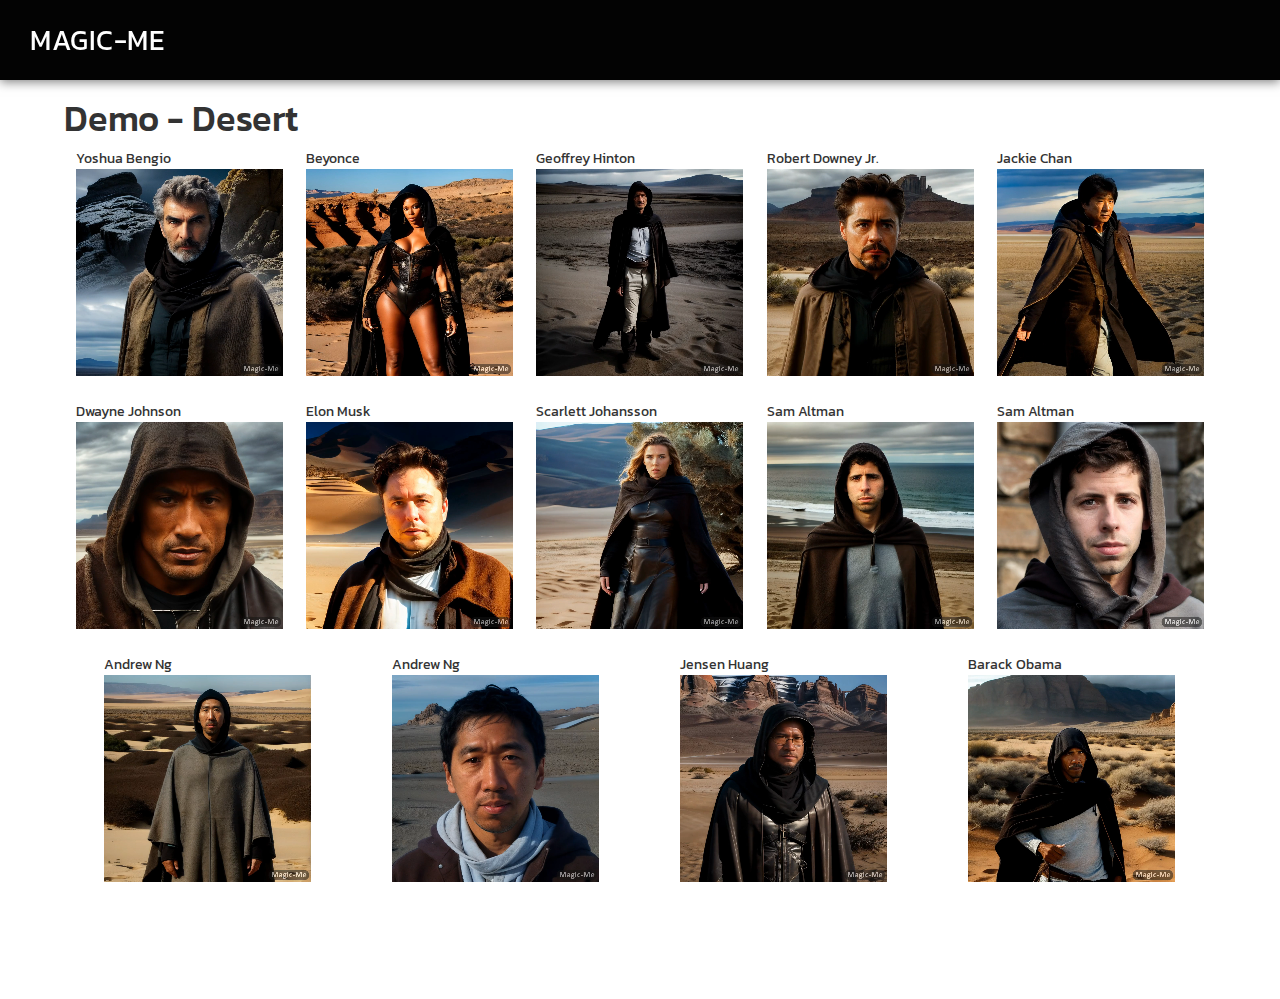
<file: desert.html>
<!DOCTYPE html>
<html>
    <head>
        <meta charset="utf-8">
        <meta http-equiv="X-UA-Compatible" content="IE=edge,chrome=1">
  		<title>Magic-Me</title>
        <meta name="description" content="">
        <meta name="viewport" content="width=device-width, initial-scale=1">
        <link rel="apple-touch-icon" href="apple-touch-icon.png">

        <link rel="stylesheet" href="css/bootstrap.min.css">
        <link rel="stylesheet" href="css/bootstrap-theme.min.css">
        <link rel="stylesheet" href="css/fontAwesome.css">
        <link rel="stylesheet" href="css/light-box.css">
        <link rel="stylesheet" href="css/style.css">

        <link href="https://fonts.googleapis.com/css?family=Kanit:100,200,300,400,500,600,700,800,900" rel="stylesheet">

        <script src="js/vendor/modernizr-2.8.3-respond-1.4.2.min.js"></script>
    </head>

<body>


    <nav>
        <div class="logo">
            <a href="index.html">Magic-Me</a>
        </div>
        <span></span>
    </nav>


<div class="heading-content">
    <h1>Demo - Desert</h1>
    <p style="font-size:large">
        
    <div class="videos-flex-container">
        
        <div class="video-container-demo-small">
            <div class="overlay">Yoshua Bengio</div>
            <video width="320" height="240" autoplay loop muted>
                <source src="./demo_video/desert/bengio-gstep-200_00001.mp4" type="video/mp4">
            </video>
        </div>
        
        <div class="video-container-demo-small">
            <div class="overlay">Beyonce</div>
            <video width="320" height="240" autoplay loop muted>
                <source src="./demo_video/desert/beyonce-gstep-200_00001.mp4" type="video/mp4">
            </video>
        </div>
        
        <div class="video-container-demo-small">
            <div class="overlay">Geoffrey Hinton</div>
            <video width="320" height="240" autoplay loop muted>
                <source src="./demo_video/desert/hinton-gstep-200_00001.mp4" type="video/mp4">
            </video>
        </div>

        <div class="video-container-demo-small">
            <div class="overlay">Robert Downey Jr.</div>
            <video width="320" height="240" autoplay loop muted>
                <source src="./demo_video/desert/ironman-gstep-200_00001.mp4" type="video/mp4">
            </video>
        </div>
        
        <div class="video-container-demo-small">
            <div class="overlay">Jackie Chan</div>
            <video width="320" height="240" autoplay loop muted>
                <source src="./demo_video/desert/jack_chen-gstep-200_00001.mp4" type="video/mp4">
            </video>
        </div>
        
        <div class="video-container-demo-small">
            <div class="overlay">Dwayne Johnson</div>
            <video width="320" height="240" autoplay loop muted>
                <source src="./demo_video/desert/johnson-gstep-200_00001.mp4" type="video/mp4">
            </video>
        </div>
        
        <div class="video-container-demo-small">
            <div class="overlay">Elon Musk</div>
            <video width="320" height="240" autoplay loop muted>
                <source src="./demo_video/desert/musk-gstep-200_00001.mp4" type="video/mp4">
            </video>
        </div>
        
        <div class="video-container-demo-small">
            <div class="overlay">Scarlett Johansson</div>
            <video width="320" height="240" autoplay loop muted>
                <source src="./demo_video/desert/scarlett-gstep-200_00001.mp4" type="video/mp4">
            </video>
        </div>
        
        <div class="video-container-demo-small">
            <div class="overlay">Sam Altman</div>
            <video width="320" height="240" autoplay loop muted>
                <source src="./demo_video/desert/altman-gstep-200_00002.mp4" type="video/mp4">
            </video>
        </div>
        
        <div class="video-container-demo-small">
            <div class="overlay">Sam Altman</div>
            <video width="320" height="240" autoplay loop muted>
                <source src="./demo_video/desert/altman-gstep-400_00002.mp4" type="video/mp4">
            </video>
        </div>
        
        <div class="video-container-demo-small">
            <div class="overlay">Andrew Ng</div>
            <video width="320" height="240" autoplay loop muted>
                <source src="./demo_video/desert/andrew_ng-gstep-200_00002.mp4" type="video/mp4">
            </video>
        </div>
        
        <div class="video-container-demo-small">
            <div class="overlay">Andrew Ng</div>
            <video width="320" height="240" autoplay loop muted>
                <source src="./demo_video/desert/andrew_ng-gstep-600_00002.mp4" type="video/mp4">
            </video>
        </div>
        
        <div class="video-container-demo-small">
            <div class="overlay">Jensen Huang</div>
            <video width="320" height="240" autoplay loop muted>
                <source src="./demo_video/desert/huang-gstep-1000_00002.mp4" type="video/mp4">
            </video>
        </div>
        
        <div class="video-container-demo-small">
            <div class="overlay">Barack Obama</div>
            <video width="320" height="240" autoplay loop muted>
                <source src="./demo_video/desert/obama-gstep-600_00002.mp4" type="video/mp4">
            </video>
        </div>
           
    </div>
    </p>
          
</div>

</div>
    <footer>
        <div class="container-fluid">
            <div class="col-md-12">
                <p>Copyright &copy; ByteDance
                | This template was originally designed by templatemo</p>
            </div>
        </div>
    </footer>


    <script src="https://ajax.googleapis.com/ajax/libs/jquery/1.11.2/jquery.min.js"></script>
    <script>window.jQuery || document.write('<script src="js/vendor/jquery-1.11.2.min.js"><\/script>')</script>

    <script src="js/vendor/bootstrap.min.js"></script>
    
    <script src="js/plugins.js"></script>
    <script src="js/main.js"></script>

    
</body>
</html>
</file>
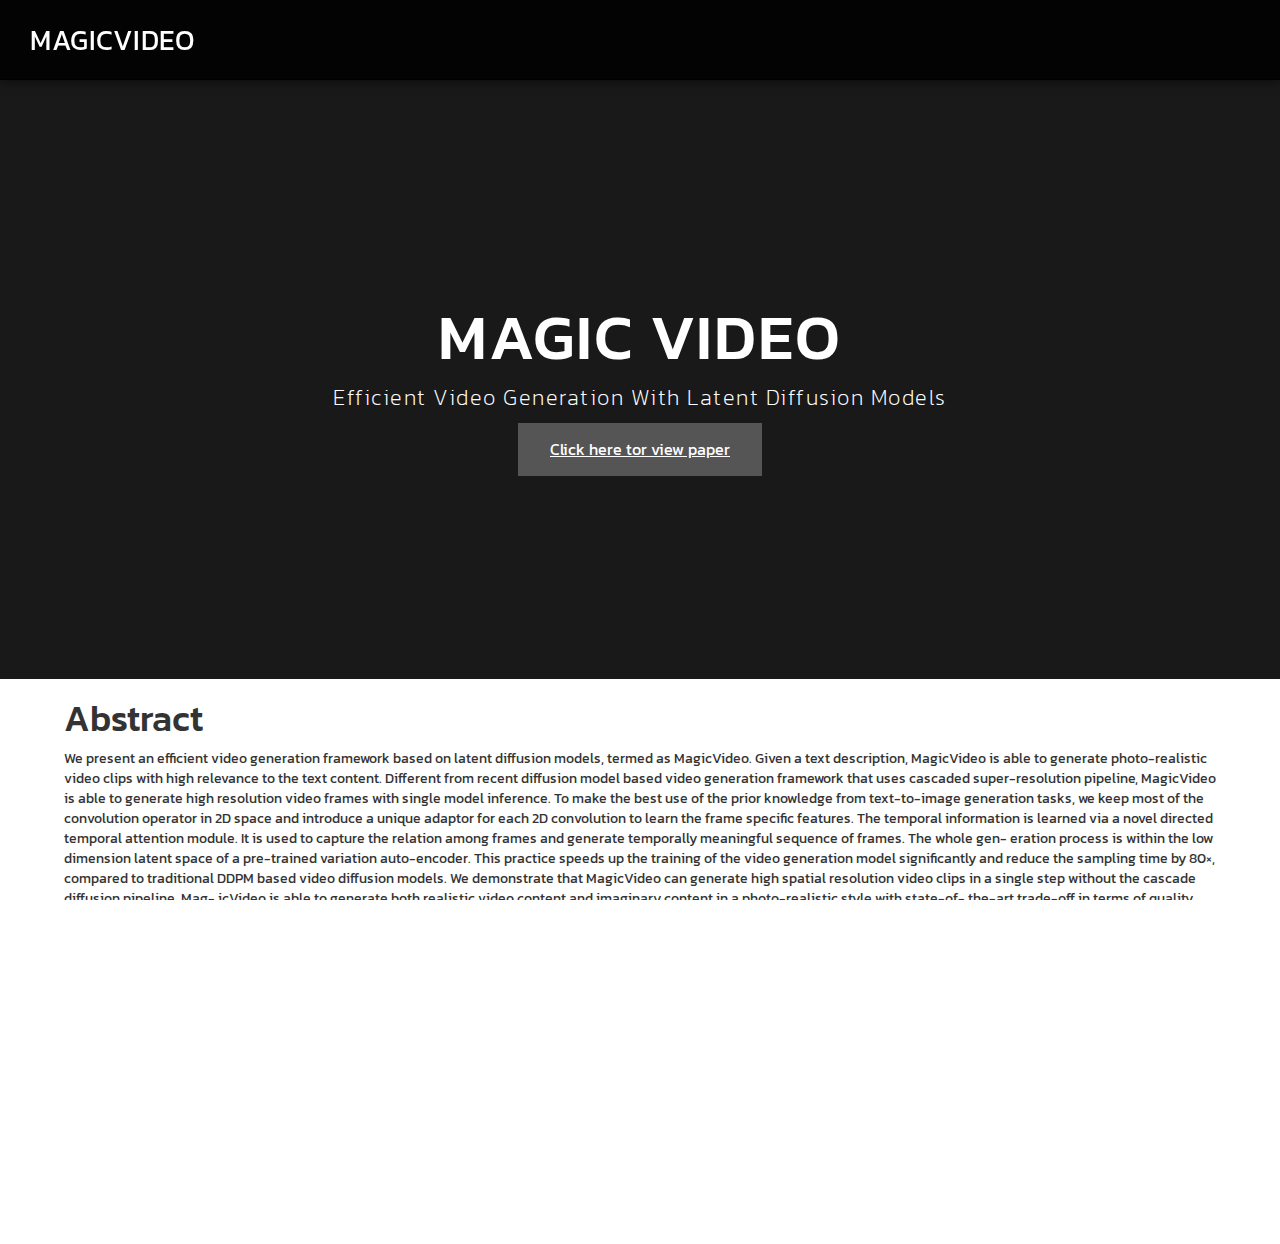
<file: index2.html>
<!DOCTYPE html>
<html>
    <head>
        <meta charset="utf-8">
        <meta http-equiv="X-UA-Compatible" content="IE=edge,chrome=1">
  		<title>Magic Video</title>
        <meta name="description" content="">
        <meta name="viewport" content="width=device-width, initial-scale=1">
        <link rel="apple-touch-icon" href="apple-touch-icon.png">

        <link rel="stylesheet" href="css/bootstrap.min.css">
        <link rel="stylesheet" href="css/bootstrap-theme.min.css">
        <link rel="stylesheet" href="css/fontAwesome.css">
        <link rel="stylesheet" href="css/light-box.css">
        <link rel="stylesheet" href="css/style.css">

        <link href="https://fonts.googleapis.com/css?family=Kanit:100,200,300,400,500,600,700,800,900" rel="stylesheet">

        <script src="js/vendor/modernizr-2.8.3-respond-1.4.2.min.js"></script>
    </head>

<body>

    <nav>
        <div class="logo">
            <a href="index.html">MagicVideo</a>
        </div>
        <span></span>
      </div>
    </nav>

    <div id="video-container">
        <div class="video-overlay"></div>
        <div class="video-content">
            <div class="inner">
              <h1>Magic Video</h1>
              <p>Efficient Video Generation With Latent Diffusion Models</p>
              
              <button style="  background-color: #555555; 
              border: none;
              color: white;
              padding: 15px 32px;
              text-align: center;
              text-decoration: none;
              display: inline-block;
              font-size: 16px;"><a href="https://arxiv.org/abs/2204.12451"> Click here tor view paper</a></button>  
            </div>
        </div>
    </div>

<div class="heading-content">
    <h1>Abstract</h1>
    <p>We present an efficient video generation framework based on latent diffusion models, termed as MagicVideo. Given a text description, MagicVideo is able to generate photo-realistic video clips with high relevance to the text content. Different from recent diffusion model based video generation framework that uses cascaded super-resolution pipeline, MagicVideo is able to generate high resolution video frames with single model inference. To make the best use of the prior knowledge from text-to-image generation tasks, we keep most of the convolution operator in 2D space and introduce a unique adaptor for each 2D convolution to learn the frame specific features. The temporal information is learned via a novel directed temporal attention module. It is used to capture the relation among frames and generate temporally meaningful sequence of frames. The whole gen- eration process is within the low dimension latent space of a pre-trained variation auto-encoder. This practice speeds up the training of the video generation model significantly and reduce the sampling time by 80×, compared to traditional DDPM based video diffusion models. We demonstrate that MagicVideo can generate high spatial resolution video clips in a single step without the cascade diffusion pipeline. Mag- icVideo is able to generate both realistic video content and imaginary content in a photo-realistic style with state-of- the-art trade-off in terms of quality and computational cost.</p>
    </div>

    <div class="full-screen-portfolio" id="portfolio">
        <div class="container-fluid">
                <div class="portfolio-item">
                   <div id='image-container'></div>
               </div>
        </div>
    </div>
<div class="grid-portfolio" id="portfolio">
<div class="row" id="loadmorediv">
                <div class="col-md-12">
                    <div class="load-more-button">
                        <a href="#" id='loadmore'>Load More</a>
                    </div>
                </div>
            </div>
</div>


    <footer>
        <div class="container-fluid">
            <div class="col-md-12">
                <p>Copyright &copy; ByteDance
                | This template was originally designed by templatemo</p>
            </div>
        </div>
    </footer>

    
    <script src="https://ajax.googleapis.com/ajax/libs/jquery/1.11.2/jquery.min.js"></script>
    <script>window.jQuery || document.write('<script src="js/vendor/jquery-1.11.2.min.js"><\/script>')</script>

    <script src="js/vendor/bootstrap.min.js"></script>
    
    <script src="js/plugins.js"></script>
    <script src="js/main.js"></script>

    
</body>
</html>
</file>
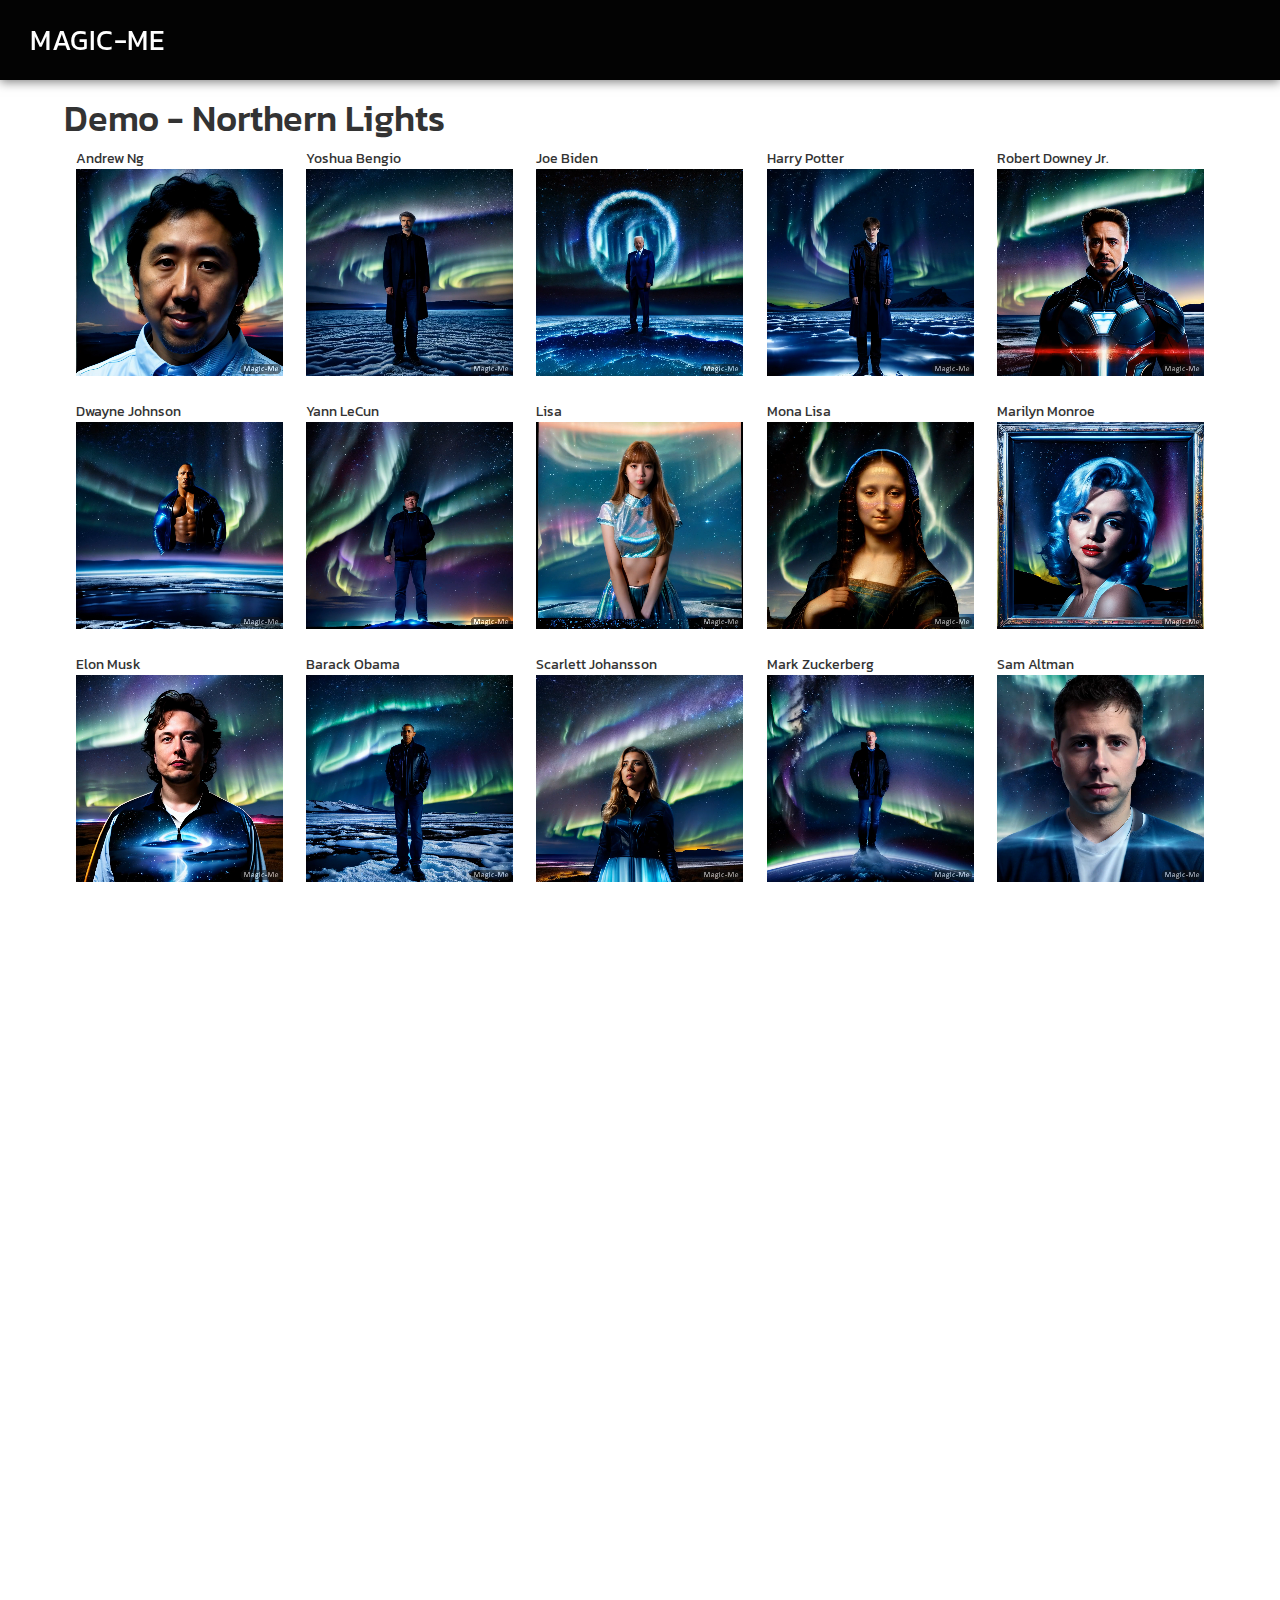
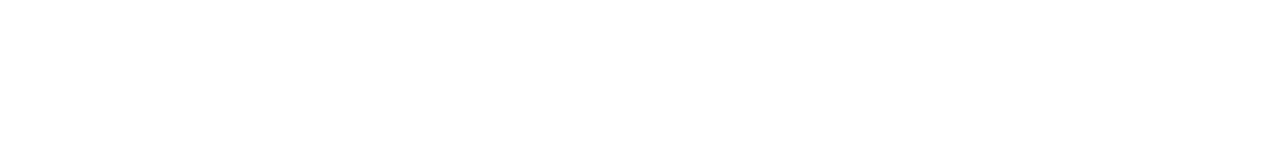
<file: northern_lights.html>
<!DOCTYPE html>
<html>
    <head>
        <meta charset="utf-8">
        <meta http-equiv="X-UA-Compatible" content="IE=edge,chrome=1">
  		<title>Magic-Me</title>
        <meta name="description" content="">
        <meta name="viewport" content="width=device-width, initial-scale=1">
        <link rel="apple-touch-icon" href="apple-touch-icon.png">

        <link rel="stylesheet" href="css/bootstrap.min.css">
        <link rel="stylesheet" href="css/bootstrap-theme.min.css">
        <link rel="stylesheet" href="css/fontAwesome.css">
        <link rel="stylesheet" href="css/light-box.css">
        <link rel="stylesheet" href="css/style.css">

        <link href="https://fonts.googleapis.com/css?family=Kanit:100,200,300,400,500,600,700,800,900" rel="stylesheet">

        <script src="js/vendor/modernizr-2.8.3-respond-1.4.2.min.js"></script>
    </head>

<body>


    <nav>
        <div class="logo">
            <a href="index.html">Magic-Me</a>
        </div>
        <span></span>
    </nav>


<div class="heading-content">
    <h1>Demo - Northern Lights</h1>
    <p style="font-size:large">
        
    <div class="videos-flex-container">
        
        <div class="video-container-demo-small">
            <div class="overlay">Andrew Ng</div>
            <video width="320" height="240" autoplay loop muted>
                <source src="./demo_video/northern_lights/andrew_ng-gstep-200_00001.mp4" type="video/mp4">
            </video>
        </div>
        
        <div class="video-container-demo-small">
            <div class="overlay">Yoshua Bengio</div>
            <video width="320" height="240" autoplay loop muted>
                <source src="./demo_video/northern_lights/bengio-gstep-200_00001.mp4" type="video/mp4">
            </video>
        </div>
        
        <div class="video-container-demo-small">
            <div class="overlay">Joe Biden</div>
            <video width="320" height="240" autoplay loop muted>
                <source src="./demo_video/northern_lights/biden-gstep-200_00001.mp4" type="video/mp4">
            </video>
        </div>
        
        <div class="video-container-demo-small">
            <div class="overlay">Harry Potter</div>
            <video width="320" height="240" autoplay loop muted>
                <source src="./demo_video/northern_lights/harry-gstep-200_00001.mp4" type="video/mp4">
            </video>
        </div>
        
        <div class="video-container-demo-small">
            <div class="overlay">Robert Downey Jr.</div>
            <video width="320" height="240" autoplay loop muted>
                <source src="./demo_video/northern_lights/ironman-gstep-200_00001.mp4" type="video/mp4">
            </video>
        </div>
        
        <div class="video-container-demo-small">
            <div class="overlay">Dwayne Johnson</div>
            <video width="320" height="240" autoplay loop muted>
                <source src="./demo_video/northern_lights/johnson-gstep-200_00001.mp4" type="video/mp4">
            </video>
        </div>
        
        <div class="video-container-demo-small">
            <div class="overlay">Yann LeCun</div>
            <video width="320" height="240" autoplay loop muted>
                <source src="./demo_video/northern_lights/lecun-gstep-200_00001.mp4" type="video/mp4">
            </video>
        </div>
        
        <div class="video-container-demo-small">
            <div class="overlay">Lisa</div>
            <video width="320" height="240" autoplay loop muted>
                <source src="./demo_video/northern_lights/lisa-gstep-400_00001.mp4" type="video/mp4">
            </video>
        </div>
        
        <div class="video-container-demo-small">
            <div class="overlay">Mona Lisa</div>
            <video width="320" height="240" autoplay loop muted>
                <source src="./demo_video/northern_lights/mona-gstep-200_00001.mp4" type="video/mp4">
            </video>
        </div>
        
        <div class="video-container-demo-small">
            <div class="overlay">Marilyn Monroe</div>
            <video width="320" height="240" autoplay loop muted>
                <source src="./demo_video/northern_lights/monroe-gstep-200_00001.mp4" type="video/mp4">
            </video>
        </div>
        
        <div class="video-container-demo-small">
            <div class="overlay">Elon Musk</div>
            <video width="320" height="240" autoplay loop muted>
                <source src="./demo_video/northern_lights/musk-gstep-200_00001.mp4" type="video/mp4">
            </video>
        </div>
        
        <div class="video-container-demo-small">
            <div class="overlay">Barack Obama</div>
            <video width="320" height="240" autoplay loop muted>
                <source src="./demo_video/northern_lights/obama-gstep-200_00001.mp4" type="video/mp4">
            </video>
        </div>
        
        <div class="video-container-demo-small">
            <div class="overlay">Scarlett Johansson</div>
            <video width="320" height="240" autoplay loop muted>
                <source src="./demo_video/northern_lights/scarlett-gstep-200_00001.mp4" type="video/mp4">
            </video>
        </div>
        
        <div class="video-container-demo-small">
            <div class="overlay">Mark Zuckerberg</div>
            <video width="320" height="240" autoplay loop muted>
                <source src="./demo_video/northern_lights/zuck-gstep-200_00001.mp4" type="video/mp4">
            </video>
        </div>
        
        <div class="video-container-demo-small">
            <div class="overlay">Sam Altman</div>
            <video width="320" height="240" autoplay loop muted>
                <source src="./demo_video/northern_lights/altman-gstep-200_00002.mp4" type="video/mp4">
            </video>
        </div>
        
        <div class="video-container-demo-small">
            <div class="overlay">Sam Altman</div>
            <video width="320" height="240" autoplay loop muted>
                <source src="./demo_video/northern_lights/altman-gstep-600_00002.mp4" type="video/mp4">
            </video>
        </div>
        
        <div class="video-container-demo-small">
            <div class="overlay">Beyonce</div>
            <video width="320" height="240" autoplay loop muted>
                <source src="./demo_video/northern_lights/beyonce-gstep-200_00002.mp4" type="video/mp4">
            </video>
        </div>
        
        <div class="video-container-demo-small">
            <div class="overlay">Beyonce</div>
            <video width="320" height="240" autoplay loop muted>
                <source src="./demo_video/northern_lights/beyonce-gstep-400_00002.mp4" type="video/mp4">
            </video>
        </div>
        
        <div class="video-container-demo-small">
            <div class="overlay">Beyonce</div>
            <video width="320" height="240" autoplay loop muted>
                <source src="./demo_video/northern_lights/beyonce-gstep-600_00002.mp4" type="video/mp4">
            </video>
        </div>
        
        <div class="video-container-demo-small">
            <div class="overlay">Geoffrey Hinton</div>
            <video width="320" height="240" autoplay loop muted>
                <source src="./demo_video/northern_lights/hinton-gstep-400_00002.mp4" type="video/mp4">
            </video>
        </div>
        
        <div class="video-container-demo-small">
            <div class="overlay">Jensen Huang</div>
            <video width="320" height="240" autoplay loop muted>
                <source src="./demo_video/northern_lights/huang-gstep-600_00002.mp4" type="video/mp4">
            </video>
        </div>
        
        <div class="video-container-demo-small">
            <div class="overlay">Jensen Huang</div>
            <video width="320" height="240" autoplay loop muted>
                <source src="./demo_video/northern_lights/huang-gstep-1000_00002.mp4" type="video/mp4">
            </video>
        </div>
        
        <div class="video-container-demo-small">
            <div class="overlay">Dwayne Johnson</div>
            <video width="320" height="240" autoplay loop muted>
                <source src="./demo_video/northern_lights/johnson-gstep-400_00002.mp4" type="video/mp4">
            </video>
        </div>
        
        <div class="video-container-demo-small">
            <div class="overlay">Fei-Fei Li</div>
            <video width="320" height="240" autoplay loop muted>
                <source src="./demo_video/northern_lights/lifeifei-gstep-1000_00002.mp4" type="video/mp4">
            </video>
        </div>
        
        <div class="video-container-demo-small">
            <div class="overlay">Taylor Swift</div>
            <video width="320" height="240" autoplay loop muted>
                <source src="./demo_video/northern_lights/taylor-gstep-400_00002.mp4" type="video/mp4">
            </video>
        </div>
        
        <div class="video-container-demo-small">
            <div class="overlay">Taylor Swift</div>
            <video width="320" height="240" autoplay loop muted>
                <source src="./demo_video/northern_lights/taylor-gstep-600_00002.mp4" type="video/mp4">
            </video>
        </div>
        
    </div>
    </p>
          
</div>

</div>
    <footer>
        <div class="container-fluid">
            <div class="col-md-12">
                <p>Copyright &copy; ByteDance
                | This template was originally designed by templatemo</p>
            </div>
        </div>
    </footer>


    <script src="https://ajax.googleapis.com/ajax/libs/jquery/1.11.2/jquery.min.js"></script>
    <script>window.jQuery || document.write('<script src="js/vendor/jquery-1.11.2.min.js"><\/script>')</script>

    <script src="js/vendor/bootstrap.min.js"></script>
    
    <script src="js/plugins.js"></script>
    <script src="js/main.js"></script>

    
</body>
</html>
</file>
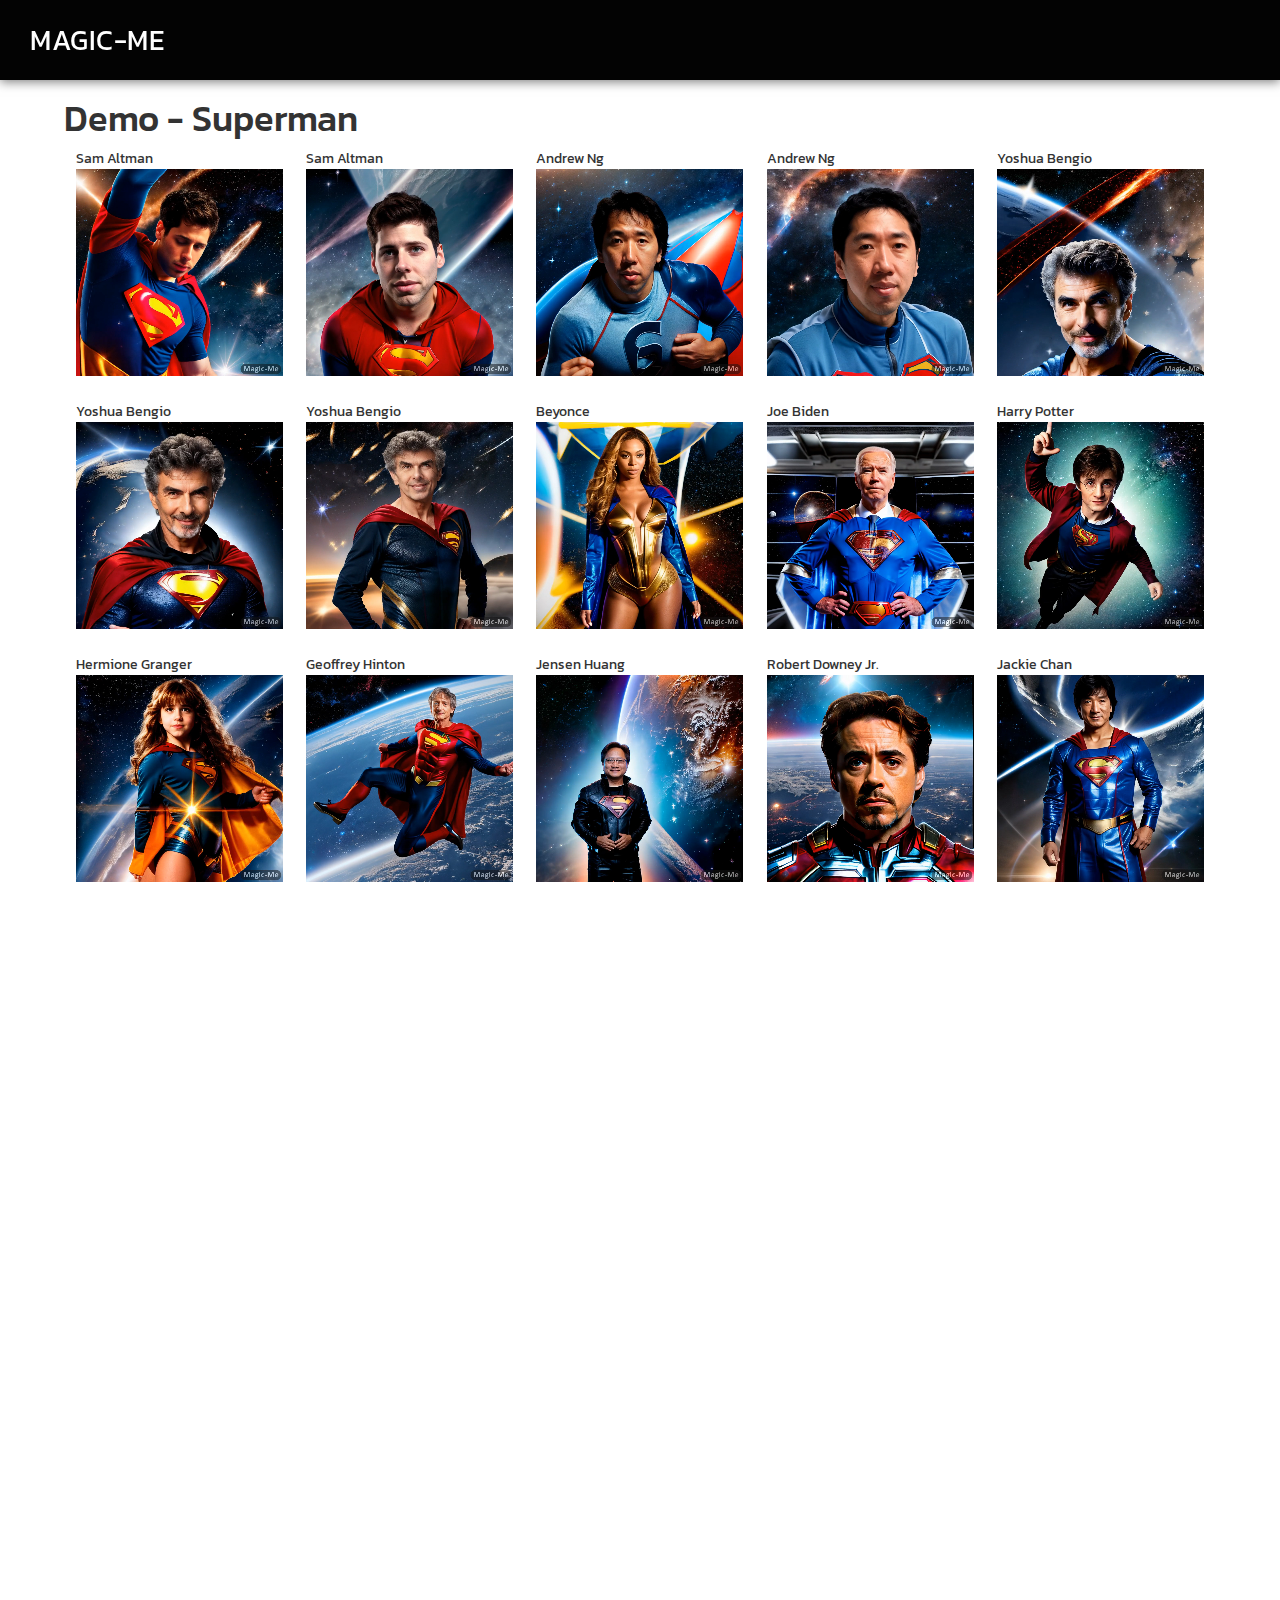
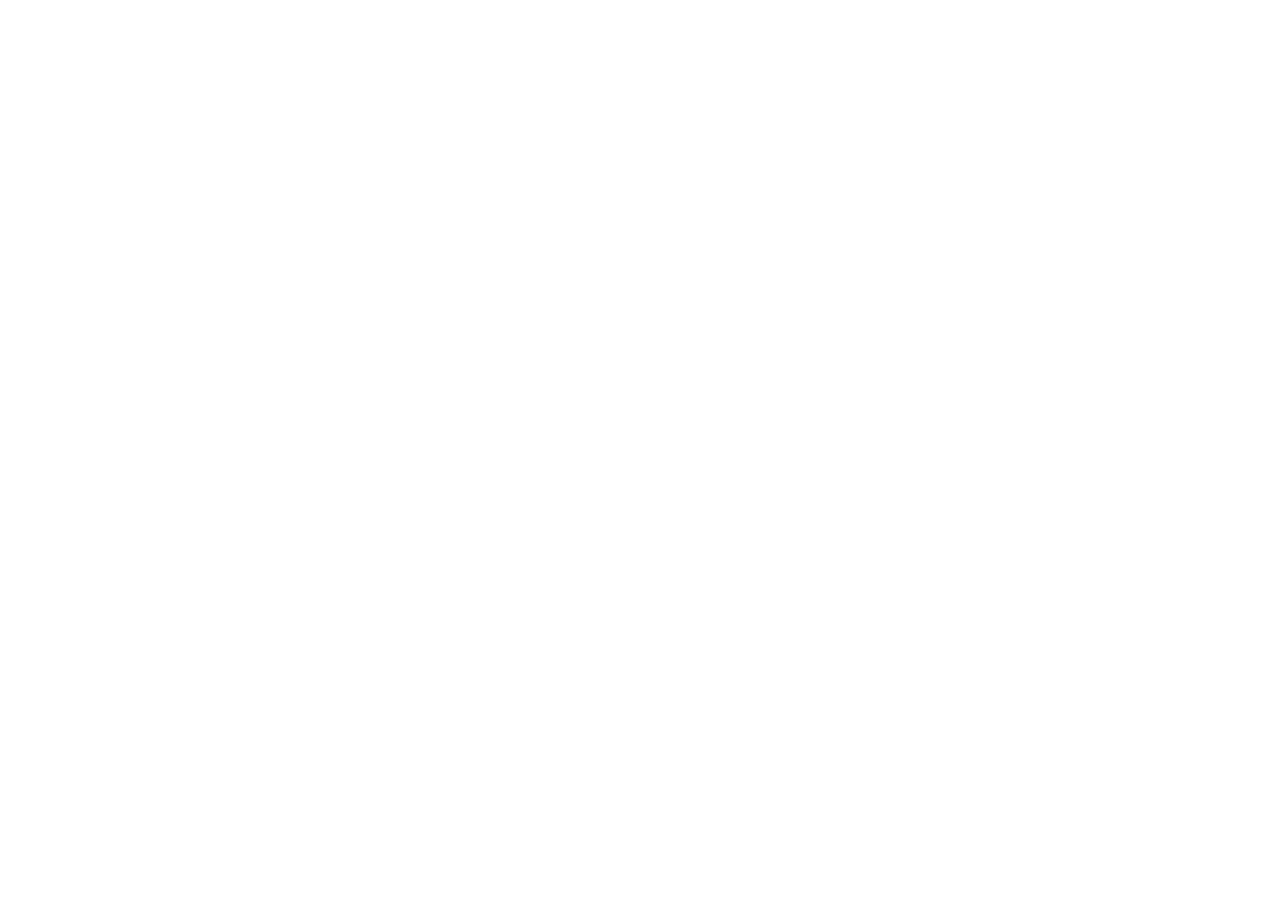
<file: superman.html>
<!DOCTYPE html>
<html>
    <head>
        <meta charset="utf-8">
        <meta http-equiv="X-UA-Compatible" content="IE=edge,chrome=1">
  		<title>Magic-Me</title>
        <meta name="description" content="">
        <meta name="viewport" content="width=device-width, initial-scale=1">
        <link rel="apple-touch-icon" href="apple-touch-icon.png">

        <link rel="stylesheet" href="css/bootstrap.min.css">
        <link rel="stylesheet" href="css/bootstrap-theme.min.css">
        <link rel="stylesheet" href="css/fontAwesome.css">
        <link rel="stylesheet" href="css/light-box.css">
        <link rel="stylesheet" href="css/style.css">

        <link href="https://fonts.googleapis.com/css?family=Kanit:100,200,300,400,500,600,700,800,900" rel="stylesheet">

        <script src="js/vendor/modernizr-2.8.3-respond-1.4.2.min.js"></script>
    </head>

<body>


    <nav>
        <div class="logo">
            <a href="index.html">Magic-Me</a>
        </div>
        <span></span>
    </nav>


<div class="heading-content">
    <h1>Demo - Superman</h1>
    <p style="font-size:large">
        
    <div class="videos-flex-container">

        <div class="video-container-demo-small">
            <div class="overlay">Sam Altman</div>
            <video width="320" height="240" autoplay loop muted>
                <source src="./demo_video/superman/altman-gstep-200_00001.mp4" type="video/mp4">
            </video>
        </div>
        
        <div class="video-container-demo-small">
            <div class="overlay">Sam Altman</div>
            <video width="320" height="240" autoplay loop muted>
                <source src="./demo_video/superman/altman-gstep-400_00001.mp4" type="video/mp4">
            </video>
        </div>
        
        <div class="video-container-demo-small">
            <div class="overlay">Andrew Ng</div>
            <video width="320" height="240" autoplay loop muted>
                <source src="./demo_video/superman/andrew_ng-gstep-400_00001.mp4" type="video/mp4">
            </video>
        </div>
        
        <div class="video-container-demo-small">
            <div class="overlay">Andrew Ng</div>
            <video width="320" height="240" autoplay loop muted>
                <source src="./demo_video/superman/andrew_ng-gstep-600_00001.mp4" type="video/mp4">
            </video>
        </div>
        
        <div class="video-container-demo-small">
            <div class="overlay">Yoshua Bengio</div>
            <video width="320" height="240" autoplay loop muted>
                <source src="./demo_video/superman/bengio-gstep-200_00001.mp4" type="video/mp4">
            </video>
        </div>
        
        <div class="video-container-demo-small">
            <div class="overlay">Yoshua Bengio</div>
            <video width="320" height="240" autoplay loop muted>
                <source src="./demo_video/superman/bengio-gstep-400_00001.mp4" type="video/mp4">
            </video>
        </div>
        
        <div class="video-container-demo-small">
            <div class="overlay">Yoshua Bengio</div>
            <video width="320" height="240" autoplay loop muted>
                <source src="./demo_video/superman/bengio-gstep-600_00001.mp4" type="video/mp4">
            </video>
        </div>
        
        <div class="video-container-demo-small">
            <div class="overlay">Beyonce</div>
            <video width="320" height="240" autoplay loop muted>
                <source src="./demo_video/superman/beyonce-gstep-200_00001.mp4" type="video/mp4">
            </video>
        </div>
        
        <div class="video-container-demo-small">
            <div class="overlay">Joe Biden</div>
            <video width="320" height="240" autoplay loop muted>
                <source src="./demo_video/superman/biden-gstep-200_00001.mp4" type="video/mp4">
            </video>
        </div>
        
        <div class="video-container-demo-small">
            <div class="overlay">Harry Potter</div>
            <video width="320" height="240" autoplay loop muted>
                <source src="./demo_video/superman/harry-gstep-200_00001.mp4" type="video/mp4">
            </video>
        </div>
        
        <div class="video-container-demo-small">
            <div class="overlay">Hermione Granger</div>
            <video width="320" height="240" autoplay loop muted>
                <source src="./demo_video/superman/hermione-gstep-200_00001.mp4" type="video/mp4">
            </video>
        </div>
        
        <div class="video-container-demo-small">
            <div class="overlay">Geoffrey Hinton</div>
            <video width="320" height="240" autoplay loop muted>
                <source src="./demo_video/superman/hinton-gstep-200_00001.mp4" type="video/mp4">
            </video>
        </div>
        
        <div class="video-container-demo-small">
            <div class="overlay">Jensen Huang</div>
            <video width="320" height="240" autoplay loop muted>
                <source src="./demo_video/superman/huang-gstep-200_00001.mp4" type="video/mp4">
            </video>
        </div>
        
        <div class="video-container-demo-small">
            <div class="overlay">Robert Downey Jr.</div>
            <video width="320" height="240" autoplay loop muted>
                <source src="./demo_video/superman/ironman-gstep-200_00001.mp4" type="video/mp4">
            </video>
        </div>
        
        <div class="video-container-demo-small">
            <div class="overlay">Jackie Chan</div>
            <video width="320" height="240" autoplay loop muted>
                <source src="./demo_video/superman/jack_chen-gstep-200_00001.mp4" type="video/mp4">
            </video>
        </div>
        
        <div class="video-container-demo-small">
            <div class="overlay">Yann LeCun</div>
            <video width="320" height="240" autoplay loop muted>
                <source src="./demo_video/superman/lecun-gstep-200_00001.mp4" type="video/mp4">
            </video>
        </div>
        
        <div class="video-container-demo-small">
            <div class="overlay">Eli Shechtman</div>
            <video width="320" height="240" autoplay loop muted>
                <source src="./demo_video/superman/man_1-gstep-200_00001.mp4" type="video/mp4">
            </video>
        </div>
        
        <div class="video-container-demo-small">
            <div class="overlay">Mona Lisa</div>
            <video width="320" height="240" autoplay loop muted>
                <source src="./demo_video/superman/mona-gstep-200_00001.mp4" type="video/mp4">
            </video>
        </div>
        
        <div class="video-container-demo-small">
            <div class="overlay">Marilyn Monroe</div>
            <video width="320" height="240" autoplay loop muted>
                <source src="./demo_video/superman/monroe-gstep-200_00001.mp4" type="video/mp4">
            </video>
        </div>
        
        <div class="video-container-demo-small">
            <div class="overlay">Elon Musk</div>
            <video width="320" height="240" autoplay loop muted>
                <source src="./demo_video/superman/musk-gstep-200_00001.mp4" type="video/mp4">
            </video>
        </div>
        
        <div class="video-container-demo-small">
            <div class="overlay">Barack Obama</div>
            <video width="320" height="240" autoplay loop muted>
                <source src="./demo_video/superman/obama-gstep-200_00001.mp4" type="video/mp4">
            </video>
        </div>
        
        <div class="video-container-demo-small">
            <div class="overlay">Scarlett Johansson</div>
            <video width="320" height="240" autoplay loop muted>
                <source src="./demo_video/superman/scarlett-gstep-200_00001.mp4" type="video/mp4">
            </video>
        </div>
        
        <div class="video-container-demo-small">
            <div class="overlay">Taylor Swift</div>
            <video width="320" height="240" autoplay loop muted>
                <source src="./demo_video/superman/taylor-gstep-200_00001.mp4" type="video/mp4">
            </video>
        </div>
                
        <div class="video-container-demo-small">
            <div class="overlay">Mark Zuckerberg</div>
            <video width="320" height="240" autoplay loop muted>
                <source src="./demo_video/superman/zuck-gstep-200_00001.mp4" type="video/mp4">
            </video>
        </div>
        
        
        <div class="video-container-demo-small">
            <div class="overlay">Sam Altman</div>
            <video width="320" height="240" autoplay loop muted>
                <source src="./demo_video/superman/SR-superman_00001.mp4" type="video/mp4">
            </video>
        </div>
        
        <div class="video-container-demo-small">
            <div class="overlay">Sam Altman</div>
            <video width="320" height="240" autoplay loop muted>
                <source src="./demo_video/superman/SR-superman_00002.mp4" type="video/mp4">
            </video>
        </div>
        
        <div class="video-container-demo-small">
            <div class="overlay">Andrew Ng</div>
            <video width="320" height="240" autoplay loop muted>
                <source src="./demo_video/superman/SR-superman_00004.mp4" type="video/mp4">
            </video>
        </div>
        
        <div class="video-container-demo-small">
            <div class="overlay">Andrew Ng</div>
            <video width="320" height="240" autoplay loop muted>
                <source src="./demo_video/superman/SR-superman_00009.mp4" type="video/mp4">
            </video>
        </div>
        
        <div class="video-container-demo-small">
            <div class="overlay">Andrew Ng</div>
            <video width="320" height="240" autoplay loop muted>
                <source src="./demo_video/superman/SR-superman_00011.mp4" type="video/mp4">
            </video>
        </div>
        
        <div class="video-container-demo-small">
            <div class="overlay">Beyonce</div>
            <video width="320" height="240" autoplay loop muted>
                <source src="./demo_video/superman/SR-superman_00021.mp4" type="video/mp4">
            </video>
        </div>
        
        <div class="video-container-demo-small">
            <div class="overlay">Hermione Granger</div>
            <video width="320" height="240" autoplay loop muted>
                <source src="./demo_video/superman/SR-superman_00023.mp4" type="video/mp4">
            </video>
        </div>
        
        <div class="video-container-demo-small">
            <div class="overlay">Hermione Granger</div>
            <video width="320" height="240" autoplay loop muted>
                <source src="./demo_video/superman/SR-superman_00028.mp4" type="video/mp4">
            </video>
        </div>
        
        <div class="video-container-demo-small">
            <div class="overlay">Jackie Chan</div>
            <video width="320" height="240" autoplay loop muted>
                <source src="./demo_video/superman/SR-superman_00030.mp4" type="video/mp4">
            </video>
        </div>
        
        <div class="video-container-demo-small">
            <div class="overlay">Jackie Chan</div>
            <video width="320" height="240" autoplay loop muted>
                <source src="./demo_video/superman/SR-superman_00032.mp4" type="video/mp4">
            </video>
        </div>
        
        <div class="video-container-demo-small">
            <div class="overlay">Jackie Chan</div>
            <video width="320" height="240" autoplay loop muted>
                <source src="./demo_video/superman/SR-superman_00033.mp4" type="video/mp4">
            </video>
        </div>
        
        <div class="video-container-demo-small">
            <div class="overlay">Dwayne Johnson</div>
            <video width="320" height="240" autoplay loop muted>
                <source src="./demo_video/superman/SR-superman_00037.mp4" type="video/mp4">
            </video>
        </div>
        
        <div class="video-container-demo-small">
            <div class="overlay">Dwayne Johnson</div>
            <video width="320" height="240" autoplay loop muted>
                <source src="./demo_video/superman/SR-superman_00038.mp4" type="video/mp4">
            </video>
        </div>
        
        <div class="video-container-demo-small">
            <div class="overlay">Yann LeCun</div>
            <video width="320" height="240" autoplay loop muted>
                <source src="./demo_video/superman/SR-superman_00041.mp4" type="video/mp4">
            </video>
        </div>
        
        <div class="video-container-demo-small">
            <div class="overlay">Yann LeCun</div>
            <video width="320" height="240" autoplay loop muted>
                <source src="./demo_video/superman/SR-superman_00043.mp4" type="video/mp4">
            </video>
        </div>
        
        <div class="video-container-demo-small">
            <div class="overlay">Eli Shechtman</div>
            <video width="320" height="240" autoplay loop muted>
                <source src="./demo_video/superman/SR-superman_00050.mp4" type="video/mp4">
            </video>
        </div>
        
        <div class="video-container-demo-small">
            <div class="overlay">Mona Lisa</div>
            <video width="320" height="240" autoplay loop muted>
                <source src="./demo_video/superman/SR-superman_00054.mp4" type="video/mp4">
            </video>
        </div>
        
        <div class="video-container-demo-small">
            <div class="overlay">Donald Trump</div>
            <video width="320" height="240" autoplay loop muted>
                <source src="./demo_video/superman/SR-superman_00064.mp4" type="video/mp4">
            </video>
        </div>
                
    </div>
    </p>
          
</div>

</div>
    <footer>
        <div class="container-fluid">
            <div class="col-md-12">
                <p>Copyright &copy; ByteDance
                | This template was originally designed by templatemo</p>
            </div>
        </div>
    </footer>


    <script src="https://ajax.googleapis.com/ajax/libs/jquery/1.11.2/jquery.min.js"></script>
    <script>window.jQuery || document.write('<script src="js/vendor/jquery-1.11.2.min.js"><\/script>')</script>

    <script src="js/vendor/bootstrap.min.js"></script>
    
    <script src="js/plugins.js"></script>
    <script src="js/main.js"></script>

    
</body>
</html>
</file>
<file: css/light-box.css>
/* LIGHT BOX */

body:after {
  content: url(../img/close.png) url(../img/loading.gif) url(../img/prev.png) url(../img/next.png);
  display: none;
}

body.lb-disable-scrolling {
  overflow: hidden;
}

.lightboxOverlay {
  max-height: 100%;
  overflow-y: scroll;
  position: absolute;
  top: 0;
  left: 0;
  z-index: 99999;
  background-color: black;
  filter: progid:DXImageTransform.Microsoft.Alpha(Opacity=80);
  opacity: 0.8;
  display: none;
}

.lightbox {
  position: absolute;
  margin-top: 0%;
  left: 0;
  width: 100%;
  z-index: 100000;
  text-align: center;
  line-height: 0;
  font-weight: normal;
}

.lightbox .lb-image {
  display: block;
  height: auto;
  max-width: inherit;
  max-height: none;
  border-radius: 5px;

  /* Image border */
  border: 10px solid white;
}

.lightbox a img {
  border: none;
}

.lb-outerContainer {
  position: relative;
  *zoom: 1;
  width: 250px;
  height: 250px;
  margin: 0 auto;
  border-radius: 4px;

  /* Background color behind image.
     This is visible during transitions. */
  background-color: white;
}

.lb-outerContainer:after {
  content: "";
  display: table;
  clear: both;
}

.lb-loader {
  position: absolute;
  top: 43%;
  left: 0;
  height: 25%;
  width: 100%;
  text-align: center;
  line-height: 0;
}

.lb-cancel {
  display: block;
  width: 32px;
  height: 32px;
  margin: 0 auto;
  background: url(../img/loading.gif) no-repeat;
}

.lb-nav {
  position: absolute;
  top: 0;
  left: 0;
  height: 100%;
  width: 100%;
  z-index: 10;
}

.lb-container > .nav {
  left: 0;
}

.lb-nav a {
  outline: none;
  background-image: url('[data-uri]');
}

.lb-prev, .lb-next {
  height: 100%;
  cursor: pointer;
  display: block;
}

.lb-nav a.lb-prev {
  width: 34%;
  left: 0;
  float: left;
  background: url(../img/prev.png) left 48% no-repeat;
  filter: progid:DXImageTransform.Microsoft.Alpha(Opacity=0);
  opacity: 0;
  -webkit-transition: opacity 0.6s;
  -moz-transition: opacity 0.6s;
  -o-transition: opacity 0.6s;
  transition: opacity 0.6s;
}

.lb-nav a.lb-prev:hover {
  filter: progid:DXImageTransform.Microsoft.Alpha(Opacity=100);
  opacity: 1;
}

.lb-nav a.lb-next {
  width: 64%;
  right: 0;
  float: right;
  background: url(../img/next.png) right 48% no-repeat;
  filter: progid:DXImageTransform.Microsoft.Alpha(Opacity=0);
  opacity: 0;
  -webkit-transition: opacity 0.6s;
  -moz-transition: opacity 0.6s;
  -o-transition: opacity 0.6s;
  transition: opacity 0.6s;
}

.lb-nav a.lb-next:hover {
  filter: progid:DXImageTransform.Microsoft.Alpha(Opacity=100);
  opacity: 1;
}

.lb-dataContainer {
  margin: 0 auto;
  padding-top: 5px;
  *zoom: 1;
  width: 100%;
  -moz-border-radius-bottomleft: 4px;
  -webkit-border-bottom-left-radius: 4px;
  border-bottom-left-radius: 4px;
  -moz-border-radius-bottomright: 4px;
  -webkit-border-bottom-right-radius: 4px;
  border-bottom-right-radius: 4px;
}

.lb-dataContainer:after {
  content: "";
  display: table;
  clear: both;
}

.lb-data {
  padding: 0 4px;
  color: #ccc;
}

.lb-data .lb-details {
  width: 85%;
  float: left;
  text-align: left;
  line-height: 1.1em;
}

.lb-data .lb-caption {
  font-size: 13px;
  font-weight: bold;
  line-height: 1em;
}

.lb-data .lb-caption a {
  color: #4ae;
}

.lb-data .lb-number {
  margin-top: 15px;
  display: block;
  clear: left;
  padding-bottom: 1em;
  font-size: 13px;
  color: #999999;
}

.lb-data .lb-close {
  display: block;
  float: right;
  width: 30px;
  height: 30px;
  background: url(../img/close.png) top right no-repeat;
  text-align: right;
  outline: none;
  filter: progid:DXImageTransform.Microsoft.Alpha(Opacity=70);
  opacity: 0.7;
  -webkit-transition: opacity 0.2s;
  -moz-transition: opacity 0.2s;
  -o-transition: opacity 0.2s;
  transition: opacity 0.2s;
}

.lb-data .lb-close:hover {
  cursor: pointer;
  filter: progid:DXImageTransform.Microsoft.Alpha(Opacity=100);
  opacity: 1;
}
</file>
<file: css/style.css>
body {
  font-family: 'Kanit', sans-serif;
  padding-top: 79px; /* 使用与 nav 高度相同或更大的值 */
}

body::-webkit-scrollbar {
  width: 8px;
  height: 8px;
  background-color: rgba(0, 0, 0, 0.9);
}
/* Add a thumb */
body::-webkit-scrollbar-thumb {
    background: rgba(250, 250, 250, 0.5);
}

body, html {
  height: 100%;
  min-height: 100%;
  overflow-x: hidden;
}


.page-heading {
  background-image: url(../img/heading_bg.png);
  background-repeat: no-repeat;
  background-size: cover;
  background-position: center center;
  width: 100%;
  text-align: center;
}

.heading-content  {
  margin-left: 5%;
  margin-right: 5%;
  position: relative; /* 这允许你正确地定位内部的 'View More' 按钮 */
/*  background-color: black;*/
}
.page-heading .heading-content h1 {
  font-size: 32px;
  text-transform: uppercase;
  color: #fff;
  letter-spacing: 1px;
  background-color: rgba(250,250,250,0.1);
  display: inline-block;
  margin-bottom: 0;
  margin-top: 220px;
  padding: 20px 60px;
}

.page-heading .heading-content em {
  font-style: normal;
  font-weight: 200;
}

/*.heading-content  {
  margin-left: 80px;
  margin-left: 80px;
}*/


/* Nav Bar */

nav .logo {
  float: left;
  margin-left: 30px;
}

nav .logo a {
  font-size: 28px;
  line-height: 80px;
  text-transform: uppercase;
  color: #fff;
  text-decoration: none;
  letter-spacing: 0.5px;
}

nav .logo em {
  font-style: normal;
  font-weight: 200;
}

nav {
  background: rgba(0,0,0,0.99);
  height: 80px;
  position: fixed;
  width: 100%;
  left: 0;
  top: 0;
  z-index: 300;
  box-shadow: 0px 2px 10px 0px rgba(0,0,0,0.5);
}

.menu-icon {
  background: transparent;
  border: 1px solid #fff;
  width: 50px;
  height: 50px;
  margin: 15px 39px 0 auto;
  position: relative;
  cursor: pointer;
  transition: background 0.5s;
  border-radius: 5px;
}

.menu-icon span,
.menu-icon span:before,
.menu-icon span:after {
  cursor: pointer;
  border-radius: 1px;
  height: 2px;
  width: 35px;
  background: white;
  position: absolute;
  left: 15%;
  top: 50%;
  display: block;
  content: '';
  transition: all 0.5s ease-in-out;
}

.menu-icon span:before {
  left: 0;
  top: -10px;
}

.menu-icon span:after {
  left: 0;
  top: 10px;
}

.menu-icon.active {
  background: rgba(250,250,250,0.2);
}

.menu-icon.active span {
  background-color: transparent;
}

.menu-icon.active span:before,
.menu-icon.active span:after {
  top: 0;
}

.menu-icon.active span:before {
  transform: rotate(135deg);
}

.menu-icon.active span:after {
  transform: rotate(-135deg);
}
/* Menu */

.overlay-menu {
  background: rgba(0, 0, 0, 0.95);
  color: #000000;
  position: fixed;
  z-index: 100;
  left: 0;
  top: 0;
  height: 100%;
  overflow-y: auto;
  -webkit-overflow-scrolling: touch;
  width: 100%;
  padding: 50px 0;
  opacity: 0;
  text-align: center;
  transform: translateY(-100%);
  transition: all 0.5s;
}

.overlay-menu.open {
  opacity: 1;
  transform: translateY(0%);
}

.overlay-menu .main-menu {
  transform: translateY(50%);
  opacity: 0;
  transition: all 0.3s;
  transition-delay: 0s;
}

.overlay-menu.open .main-menu {
  transition: all 0.7s;
  transition-delay: 0.7s;
  opacity: 1;
  transform: translateY(0%);
}

.overlay-menu .main-menu:nth-child(2) {
  transition-delay: 0s;
}

.overlay-menu.open .main-menu:nth-child(2) {
  transition-delay: 1.25s;
}

.overlay-menu {
  overflow: scroll;
}

.overlay-menu::-webkit-scrollbar {
  display: none;
}

.overlay-menu ul {
  list-style: none;
  margin-top: 80px;
  padding: 0px;
}
.overlay-menu ul li {
  padding: 15px 0px;
}

.overlay-menu ul li a {
  font-size: 24px;
  font-weight: 300;
  color: #fff;
  text-decoration: none;
  transition: all 0.5s;
}

.overlay-menu ul li a:hover {
  color: rgba(250,250,250,0.5);
}


.overlay-menu p {
  margin-top: 60px;
  font-size: 13px;
  text-transform: uppercase;
  color: #fff;
  font-weight: 200;
  letter-spacing: 0.5px;
  text-align: center;
}



#video-container  {
  position: relative;
  width: 100%;
  height: 600px;
  overflow: hidden;
  z-index: 1;
}

#video-container video,
.video-overlay {
  position: absolute;
  left: 50%;
  top: 50%;
  transform: translate(-50%, -50%);
  min-width: 100%;
  min-height: 100%;
}

#video-container .video-overlay {
  z-index: 9999;
  background: rgba(0,0,0, 0.9);
  width: 100%;
}

#video-container .video-content {
  z-index: 99999;
  position: absolute;
  height: 100%;
  width: 100%;
}

#video-container .video-content .inner {
  height: 100%;
  width: 100%;
  display: flex;
  justify-content: center;
  align-items: center;
  flex-flow: column wrap;
}

#video-container .video-content .inner h1 {
  font-size: 64px;
  text-transform: uppercase;
  color: #fff;
  letter-spacing: 2px;
  font-weight: 500;
  text-align: center;
}

#video-container .video-content .inner em {
  font-style: normal;
  font-weight: 200;
}


#video-container .video-content .inner p {
  color: #fff;
  font-size: 22px;
  font-weight: 200;
  letter-spacing: 1.5px;
  text-align: center;
  padding: 0px 30px;
}

#video-container .video-content .inner a {
  color: #fff;
  text-decoration: underline;
}

#video-container .video-content .inner .scroll-icon {
  margin-top: 45px;
}

.full-screen-portfolio .container-fluid,
.full-screen-portfolio .col-md-4, .col-md-8 {
  padding-left: 0px;
  padding-right: 0px;
/*  background-color: #232323;*/
  background-color: #121212;
}

.video-container-demo-small {
  position: relative;
  width: 18%; /* 视频的宽度 */
  margin-left: 0.5%;
  margin-right: 0.5%;
  margin-bottom: 20px
}

.video-container-demo-small video {
  width: 100%;
  height: auto;
}

.videos-flex-container {
  display: flex;
  justify-content: space-around; /* 或者使用其他 justify-content 值，如 center, space-between 等 */
  align-items: center; /* 垂直居中 */
  flex-wrap: wrap; /* 允许多行显示 */
}

/* video 和 overlay 样式保持不变 */

#video-splash-container {
  display: flex;
  justify-content: space-around;
  align-items: center;
  width: 100%;
}

.video-splash-thumb {
  width: 20%; /* 每个视频占据屏幕宽度的 20% */
  height: auto;
}


.portfolio-item img {
  width: 100%;
  overflow: hidden;
}

.portfolio-item .thumb {
  position: relative;
}


.portfolio-item .hover-effect .hover-content {
    position: absolute;
    text-align: left;
    width: 100%;
    bottom: 0;
    left: 0;
}


.full-screen-portfolio .portfolio-item h1 {
  position: relative;
  font-size: 22px;
  text-transform: uppercase;
  color: #000000;
  background-color: #232323;
  display: inline-block;
  padding-left: 20px;
  line-height: 15px;
  transform: translateY(25px);
  transition: .5s ease-in-out;
  letter-spacing: 0.5px;
 }

 .full-screen-portfolio .portfolio-item em {
  font-style: normal;
  font-weight: 200;
 }

.full-screen-portfolio .portfolio-item:hover h1 {
  transform: translateY(0);
 }

.full-screen-portfolio .portfolio-item p {
  padding-left: 20px;
  font-weight: 300!important;
  letter-spacing: 0.5px;
  font-size: 14px;
  color: #fff;
  opacity: 0;
  transform: translateY(10px);
  transition: .5s ease-in-out;
  text-transform: uppercase;
 }

 .full-screen-portfolio .portfolio-item {
 text-align: center;
 line-height: 150%;
 text-transform: lowercase;
 cursor: pointer;
}

.full-screen-portfolio .portfolio-item:hover p {
  opacity: 1;
  transform: translateY(0);
 }




.popup-icon {
  position: fixed;
  bottom: 30px;
  right: 30px;
  z-index: 300;
  display: inline-block;
  width: 60px;
  height: 60px;
}

.popup-icon button {
  background-color: transparent;
  outline: none;
  border: none;
}

.modal-btn img {
  width: 60px;
  height: 60px;
}

/* Modal */
.modal {
  background-color: rgba(0,0,0,.95);
  display: none;
  overflow: auto;
  position: fixed;
  z-index: 1000;
  top: 0;
  left: 0;
  width: 100%;
  height: 100%;
  transform: all 0.6s;
  overflow: scroll;
}

.modal::-webkit-scrollbar {
  display: none;
}

/* Modal Content */
.modal-content {
  text-align: center;
  position: relative;
  top: 0;
  width: 100%;
  margin: 0 auto;
  background-color: transparent;
}
.modal-animated-in {
  animation: totop-in .6s ease;
}
.modal-animated-out {
  animation: totop-out .6s ease forwards;
}
.modal-header {
  border-bottom: none;
}
.modal-header h3 {
  color: #fff;
  font-weight: 400;
  letter-spacing: 1px;
  font-size: 64px;
  margin-top: 5%;
  border-bottom: none;
  margin-bottom: 20px;
}

.modal-header em {
  font-style: normal;
  font-weight: 200;
}

.modal-content .close-btn {
  position: absolute;
  z-index: 99999999;
  color: #fff;
  right: 38px;
  top: 15px;
  width: 50px;
  height: 50px;
  text-align: center;
  cursor: pointer;
}

.modal-body {
  text-align: center;
  margin: 0 auto;
}

.modal-body input {
  border-radius: 5px;
  padding-left: 15px;
  font-size: 14px;
  font-weight: 200;
  color: #fff;
  background-color: rgba(250, 250, 250, 0.15);
  outline: none;
  border: none;
  box-shadow: none;
  line-height: 40px;
  height: 40px;
  width: 60%;
  margin-left: auto;
  margin-right: auto;
  margin-bottom: 25px;
}

.modal-body textarea {
  border-radius: 5px;
  padding-left: 15px;
  padding-top: 10px;
  font-size: 14px;
  font-weight: 200;
  color: #fff;
  background-color: rgba(250, 250, 250, 0.15);
  outline: none;
  border: none;
  box-shadow: none;
  height: 165px;
  max-height: 220px;
  width: 60%;
  margin-left: auto;
  margin-right: auto;
  max-width: 100%;
  margin-bottom: 25px;
}

.modal-body button {
  border-radius: 0px;
  font-size: 13px;
  text-transform: uppercase;
  font-weight: 600;
  background-color: transparent;
  color: #fff;
  letter-spacing: 2px;
  border-bottom: 3px solid #fff;
  display: inline-block;
  padding: 0px 0px 3px 0px;
  transition: all 0.5s;
  border-top: none;
  border-right: none;
  border-left: none;
}

.modal-body button:hover {
  color: rgba(250,250,250,0.5);
  border-color: rgba(250,250,250,0.5);
  outline: none;
}

/* Keyframes */
@keyframes totop-in {
  0% {
    top: 600px;
    opacity: 0;
  }
  100% {
    top: 0%;
    opacity: 1;
  }  
}

@keyframes totop-out {
  0% {
    top: 0px;
    opacity: 1;
  }
  100% {
    top: -100%;
    opacity: 0;
  }  
}



footer {
  width: 100%;
  height: 80px;
  background-color: #313131;
}

footer p {
  text-align: center;
  color: #fff;
  font-weight: 200;
  font-size: 13px;
  text-transform: uppercase;
  padding-top: 33px;
  letter-spacing: 0.5px;
}

footer a {
  color: #aaa;
  text-decoration: none;
}

footer a:hover {
  text-decoration: none;
  color: #aaa;
}



.masonry-portfolio .container-fluid {
  padding-right: 0px;
  padding-left: 0px;
}

.masonry .col-md-4, .masonry .col-md-8 {
  padding-right: 0px;
  padding-left: 0px;
}

.masonry {
  width: 100%;
  background-color: transparent;
  position: relative;
}

.masonry .item {
  display: inline-block;
  float: left;
}

.masonry .first-item {
  margin-bottom: -0.5px;
}

.masonry .last-item {
  float: left;
}

.masonry .item img {
  width: 100%;
  overflow-y: hidden;
}

.masonry .item .thumb {
  position: relative;
}

.masonry .item .hover-effect .hover-content {
    position: absolute;
    text-align: left;
    width: 100%;
    bottom: 5px;
    left: 0;
}


.masonry .item h1 {
  position: relative;
  font-size: 22px;
  text-transform: uppercase;
  color: #fff;
  display: inline-block;
  padding-left: 20px;
  line-height: 15px;
  transform: translateY(25px);
  transition: .5s ease-in-out;
  letter-spacing: 0.5px;
 }

.masonry .item em {
  font-style: normal;
  font-weight: 200;
 }

.masonry .item:hover h1 {
  transform: translateY(0);
 }

.masonry .item p {
  padding-left: 20px;
  font-weight: 300!important;
  letter-spacing: 0.5px;
  font-size: 14px;
  color: #fff;
  opacity: 0;
  transform: translateY(10px);
  transition: .5s ease-in-out;
  text-transform: uppercase;
 }

.masonry .item {
 text-align: center;
 line-height: 150%;
 text-transform: lowercase;
 cursor: pointer;
}

.masonry .item:hover p {
  opacity: 1;
  transform: translateY(0);
 }




.grid-portfolio {
  padding: 65px 0px;
  background-color: #232323;
}

.grid-portfolio .portfolio-item {
  margin: 15px 0px;
}

.portfolio-item .hover-effect .hover-content {
    position: absolute;
    text-align: left;
    width: 100%;
    bottom: 5px;
    left: 0;
}


.grid-portfolio .portfolio-item h1 {
  position: relative;
  font-size: 22px;
  text-transform: uppercase;
  color: #fff;
  display: inline-block;
  padding-left: 20px;
  line-height: 15px;
  transform: translateY(25px);
  transition: .5s ease-in-out;
  letter-spacing: 0.5px;
 }

 .grid-portfolio .portfolio-item em {
  font-style: normal;
  font-weight: 200;
 }

.grid-portfolio .portfolio-item:hover h1 {
  transform: translateY(0);
 }

.grid-portfolio .portfolio-item p {
  padding-left: 20px;
  font-weight: 300!important;
  letter-spacing: 0.5px;
  font-size: 14px;
  color: #fff;
  opacity: 0;
  transform: translateY(10px);
  transition: .5s ease-in-out;
  text-transform: uppercase;
 }

.grid-portfolio .portfolio-item:hover p {
  opacity: 1;
  transform: translateY(0);
 }

 .grid-portfolio .load-more-button {
  margin-top: 15px;
 }

 .grid-portfolio .load-more-button a {
  width: 100%;
  height: 80px;
  display: inline-block;
  text-align: center;
  line-height: 80px;
  font-size: 15px;
  text-transform: uppercase;
  text-decoration: none;
  letter-spacing: 1px;
  color: #fff;
  background-color: #313131;
  transition: all 0.5s;
 }

 .grid-portfolio .load-more-button a:hover {
  color: rgba(250,250,250,0.5);
 }




 .services {
  background-color: #232323;
  padding: 65px 0px;
 }

 .services .service-item {
  margin: 15px 0px;
  padding: 20px;
  text-align: center;
  transition: all 0.5s;
 }

  .services .service-item:hover {
    background-color: #313131;
  }

 .services .service-item .icon {
  width: 50px;
  height: 50px;
  text-align: center;
  display: inline-block;
  line-height: 50px;
 }

.services .service-item .icon img {
  max-width: 100%;
}

.services .service-item h4 {
  margin-top: 20px;
  color: #fff;
  font-size: 20px;
  text-transform: capitalize;
  letter-spacing: 0.5px;
  font-weight: 300;
}

.services .service-item p {
  color: #bbb;
  font-size: 16px;
  font-weight: 300;
  line-height: 28px;
}



.more-about-us {
  background-image: url(../img/about_us.png);
  background-repeat: no-repeat;
  background-attachment: fixed;
  background-size: cover;
  background-position: center center;
  width: 100%;
  text-align: center;
}

.more-about-us .content {
  background-color: rgba(0,0,0,0.8);
  text-align: left;
  padding: 150px 60px;
  color: #fff;
}

.more-about-us .content h2 {
  margin-top: 0px;
  font-size: 34px;
  font-weight: 300;
  letter-spacing: 0.5px;
  margin-bottom: 5px;
}

.more-about-us .content span {
  font-size: 16px;
  font-weight: 200;
  display: inline-block;
  margin-bottom: 30px;
  letter-spacing: 0.5px;
}

.more-about-us .content p {
  color: #fff;
  font-size: 16px;
  font-weight: 300;
  line-height: 28px;
}

.more-about-us .content .simple-btn {
  margin-top: 30px;
}

.more-about-us .content .simple-btn a {
  font-size: 13px;
  text-transform: uppercase;
  font-weight: 600;
  background-color: transparent;
  color: #fff;
  letter-spacing: 2px;
  border-bottom: 3px solid #fff;
  padding-bottom: 3px;
  text-decoration: none;
  transition: all 0.5s;
}

.more-about-us .content .simple-btn a:hover {
  opacity: 0.5;
}



.pricing-tables {
  padding: 65px 0px;
  background-color: #232323;
}

.pricing-tables .table-item {
  padding: 60px 0px;
  margin: 15px 0px;
  text-align: center;
  background-color: #313131;
}

.pricing-tables .table-item h4 {
  margin-top: 0px;
  font-size: 36px;
  font-weight: 200;
  color: #f4dd5b;
  letter-spacing: 0.5px;
}

.pricing-tables .table-item span {
  font-size: 17px;
  display: inline-block;
  color: #aaa;
  letter-spacing: 0.5px;
  text-transform: capitalize;
  border-bottom: 1px solid #414141;
  width: 100%;
  padding-bottom: 40px;
}

.pricing-tables .table-item ul {
  list-style: none;
  padding: 0;
  margin-top: 35px;
}

.pricing-tables .table-item ul li {
  font-size: 15px;
  font-weight: 300;
  color: #fff;
  letter-spacing: 0.5px;
  margin: 15px 0px;
}

.pricing-tables .table-item .simple-btn {
  margin-top: 40px;
  padding-bottom: 10px;
}

.pricing-tables .table-item .simple-btn a {
  font-size: 13px;
  text-transform: uppercase;
  font-weight: 600;
  background-color: transparent;
  color: #f4dd5b;
  letter-spacing: 2px;
  border-bottom: 3px solid #f4dd5b;
  padding-bottom: 3px;
  text-decoration: none;
  transition: all 0.5s;
}

.pricing-tables .table-item .simple-btn a:hover {
  opacity: 0.5;
}

.pricing-tables .premium-item {
  background-color: #f4dd5b;
}

.pricing-tables .premium-item h4, .pricing-tables .premium-item span, .pricing-tables .premium-item ul li, .pricing-tables .premium-item .simple-btn a {
  color: #232323;
  border-color: #232323;
}



.blog-entries {
  padding: 80px 0px;
  background-color: #232323;
}


.blog-entries .blog-posts {
  margin-right: 30px;
}


.blog-post {
  border-bottom: 1px solid #414141;
  padding-bottom: 65px;
  margin-bottom: 60px;
}

.blog-post img {
  width: 100%;
  overflow-y: hidden;
}

.blog-post .text-content {
  margin-top: 30px;
}

.blog-post .text-content span {
  font-size: 16px;
  font-weight: 200;
  color: #fff;
  letter-spacing: 0.5px;
}

.blog-post .text-content span a {
  color: #f4dd5b;
  text-decoration: none;
}

.blog-post .text-content h2 {
  margin-top: 5px;
  font-size: 36px;
  color: #fff;
  letter-spacing: 0.5px;
  text-transform: capitalize;
  font-weight: 300;
}

.blog-post .text-content p {
  color: #bbb;
  font-size: 16px;
  font-weight: 300;
  line-height: 28px;
  margin-top: 20px;
}

.blog-post .text-content .simple-btn {
  margin-top: 25px;
}

.blog-post .text-content .simple-btn a {
  font-size: 13px;
  text-transform: uppercase;
  font-weight: 600;
  background-color: transparent;
  color: #fff;
  letter-spacing: 2px;
  border-bottom: 3px solid #fff;
  padding-bottom: 3px;
  text-decoration: none;
  transition: all 0.5s;
}

.blog-post .text-content .simple-btn a:hover {
  opacity: 0.5;
}

.blog-entries .page-number {
  padding: 0;
  margin: 0;
  list-style: none;
}

.blog-entries .page-number li {
  display: inline-block;
  margin-right: 3px;
}

.blog-entries .page-number li:last-child {
  margin-right: 0px;
}

.blog-entries .page-number li.active a {
  color: #232323;
  background-color: #fff;
}

.blog-entries .page-number li.active a:hover {
  opacity: 1;
}

.blog-entries .page-number li a {
  font-size: 18px;
  color: #fff;
  text-decoration: none;
  width: 50px;
  height: 50px;
  display: inline-block;
  line-height: 50px;
  text-align: center;
  background-color: #414141;
  transition: all 0.5s;
}

.blog-entries .page-number li a:hover {
  opacity: 0.5;
}

.single-blog-post {
  margin-right: 30px;
}

.single-blog-post img {
  width: 100%;
  overflow-y: hidden;
}

.single-blog-post .text-content {
  margin-top: 20px;
}

.single-blog-post .text-content span {
  font-size: 16px;
  font-weight: 200;
  color: #fff;
  letter-spacing: 0.5px;
  border-bottom: 1px solid #414141;
  padding-bottom: 25px;
  display: inline-block;
  width: 100%;
  margin-bottom: 0px;
}

.single-blog-post .text-content span a {
  color: #f4dd5b;
  text-decoration: none;
}

.single-blog-post .text-content h2 {
  margin-top: 0px;
  font-size: 36px;
  color: #fff;
  letter-spacing: 0.5px;
  text-transform: capitalize;
  font-weight: 300;
}

.single-blog-post .text-content p {
  color: #bbb;
  font-size: 16px;
  font-weight: 300;
  line-height: 28px;
  margin-top: 20px;
  margin-bottom: 30px;
}

.single-blog-post .tags-share {
  border-top: 1px solid #414141;
  border-bottom: 1px solid #414141;
  padding: 8px 0px 10px 0px;
}

.single-blog-post .tags-share ul {
  padding: 0;
  margin: 0;
  list-style: none;
}

.single-blog-post .tags-share ul li:first-child {
  color: #fff;
  font-size: 16px;
  font-weight: 200;
  letter-spacing: 0.5px;
}

.single-blog-post .tags-share ul li {
  display: inline-block;
  color: #fff;
}

.single-blog-post .tags-share ul li a {
  font-size: 16px;
  font-weight: 200;
  letter-spacing: 0.5px;
  color: #f4dd5b;
  text-decoration: none;
  transition: all 0.5s;
}

.single-blog-post .tags-share ul li a:hover {
  opacity: 0.5;
}

.single-blog-post .tags-share .share {
  text-align: right;
}

.blog-entries .search input {
  background-color: rgba(250,250,250,0.1);
  width: 100%;
  height: 50px;
  line-height: 50px;
  padding-left: 15px;
  color: #fff;
  font-size: 15px;
  font-weight: 300;
  border-radius: 0px;
  outline: none;
  border: none;
}

.sidebar-heding h2 {
  font-size: 20px;
  text-transform: capitalize;
  color: #fff;
  margin-top: 40px;
  letter-spacing: 0.5px;
  padding-bottom: 10px;
  border-bottom: 1px solid #414141;
  margin-bottom: 20px;
}

.archives ul, .categories ul {
  margin-top: -5px;
  padding: 0;
  list-style: none;
}

.archives ul li, .categories ul li {
  margin-bottom: 12px; 
}

.archives ul li:last-child, .categories ul li:last-child {
  margin-bottom: 0px; 
}

.archives ul li a, .categories ul li a {
  font-size: 15px;
  font-weight: 200;
  color: #fff;
  text-decoration: none;
  letter-spacing: 0.5px;
  transition: all 0.5s;
}


.archives ul li a:hover, .categories ul li a:hover {
  opacity: 0.5;
}

.recent-posts ul {
  padding: 0;
  list-style: none;
}

.recent-posts ul li {
  margin-bottom: 15px;
}

.recent-posts ul a {
  text-decoration: none;
}

.recent-posts ul li img {
  display: inline-block;
  max-width: 100%;
  margin-right: 15px;
}

.recent-posts ul li .text {
  display: inline-block;
}

.recent-posts ul li h6 {
  margin-bottom: 5px;
  padding-top: 0px;
  margin-top: 0px;
  display: block;
  font-size: 16px;
  color: #fff;
  letter-spacing: 0.5px;
}

.recent-posts ul li span {
  display: inline-block;
  font-size: 14px;
  font-weight: 200;
  color: #f4dd5b;
}


.latest-gallery ul {
  padding: 0;
  margin: 0;
  list-style: none;
}

.latest-gallery ul li {
  display: inline-block;
  max-width: 59px;
  overflow-y: hidden;
  margin-bottom: 3px;
  margin-right: 1px;
}

.latest-gallery ul li:nth-child(4){
  margin-right: 0px;
}

.latest-gallery ul li:nth-child(8){
  margin-right: 0px;
}

.latest-gallery ul li img {
  width: 100%;
  transition: all 0.5s;
}

.latest-gallery ul li img:hover {
  cursor: pointer;
  opacity: 0.5;
}




@media (max-width: 530px) {

  .modal-header h3 {
    margin-top: 15%;
  }

  .modal-body input {
    width: 100%;
  }

  .modal-body textarea {
    width: 100%;
  }

  .modal-content {
    padding-bottom: 40px;
  }

  .grid-portfolio {
    padding: 0px 0px;
  }

  .grid-portfolio .portfolio-item {
    margin: 30px 0px;
  }

  .grid-portfolio .load-more-button {
    padding-bottom: 30px;
  }

  .more-about-us .content {
    padding: 60px 30px;
  }

}


@media (max-width: 992px) {

  .blog-entries .blog-posts {
    margin-right: 0px;
  }

  .single-blog-post {
    margin-right: 0px;
    margin-bottom: 80px;
  }

  .blog-entries .page-number {
    margin-bottom: 80px;
  }

  .single-blog-post .tags-share .tags {
    text-align: center;
  }

  .single-blog-post .tags-share .share {
    text-align: center;
  }

}

#image-container {
  display: grid;
  grid-template-columns: 1fr 1fr 1fr 1fr 1fr;
}

@media screen and (max-width:600px) {
  #onDesktop {
    display:none;
  }
  
}

.view-more-button {
    position: relative; /* 或者使用 relative, 取决于其父容器的定位 */
    top: 10px; /* 调整这个值以放置在适当的位置 */
    left: 0%; /* 调整这个值以放置在适当的位置 */
    padding: 4px 40px;
    background-color: #555555; /* #007bff Bootstrap 蓝色按钮颜色 */
    color: white;
    text-decoration: none;
    border-radius: 5px;
/*    font-weight: bold;*/
    font-size: 24px;
    
    justify-content: flex-end;
}

.view-more-button:hover {
    color: white; /* 鼠标悬停时的颜色变化 */
}

.header-container {
  display: flex;
  justify-content: space-between;
  align-items: center; /* 确保子元素垂直居中 */
}

.video-editting-showcase {
  background-color: black;
}

.video-container-showcase {
  position: relative;
  width: 23%; /* 视频的宽度 */
  margin-left: 0px;
  margin-right: 0px;
  margin-bottom: 20px
}

.video-container-showcase video {
  width: 100%;
  height: auto;
}

.video-container-showcase-arrow {
  position: relative;
  width: 6.5%; /* 视频的宽度 */
  margin-left: 0px;
  margin-right: 0px;
  margin-bottom: 20px
}

.video-container-showcase-arrow video {
  width: 100%;
  height: auto;
}
</file>
